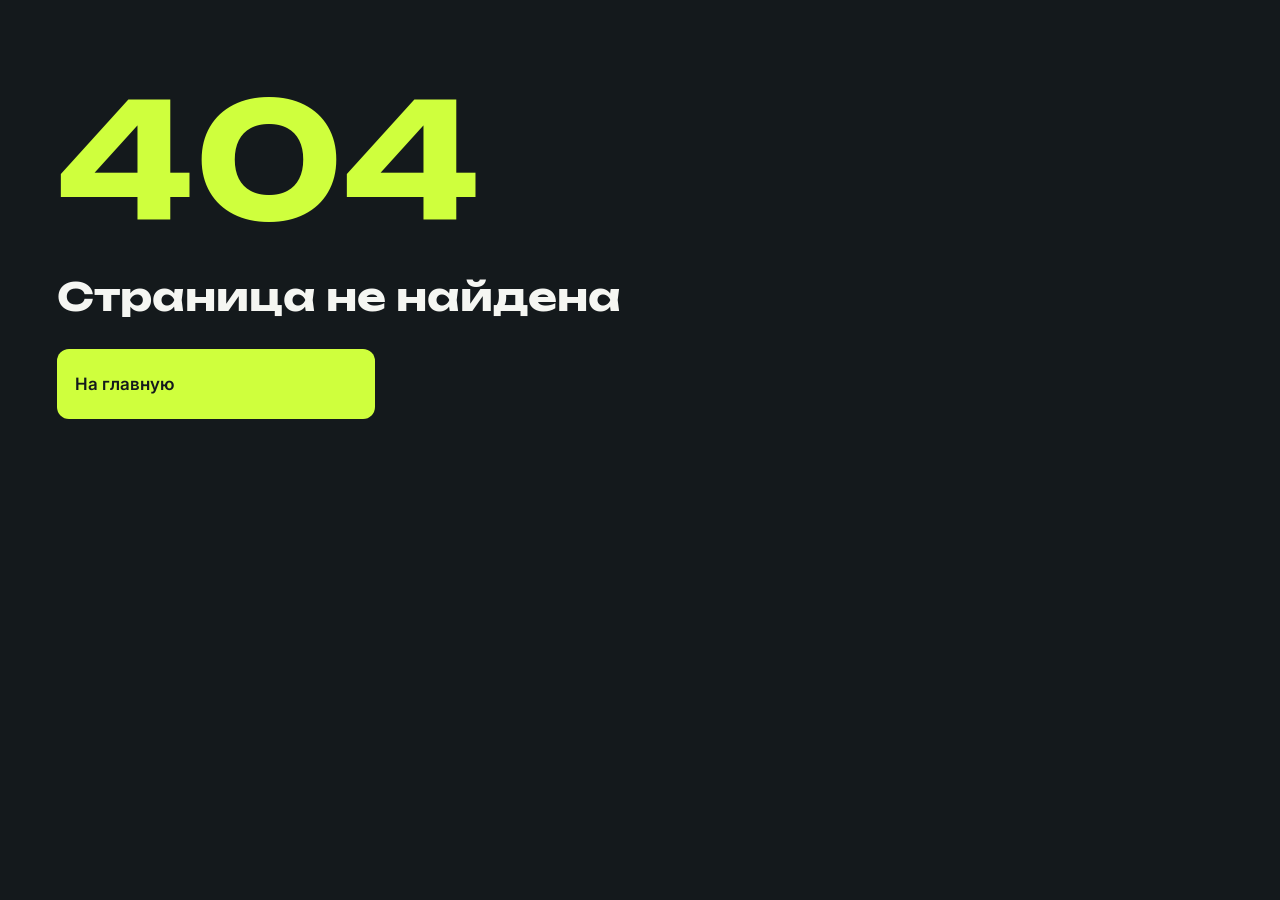
<file: index.html>
<!doctype html>
<html lang="ru">
  <head>
    <meta charset="UTF-8" />
    <meta name="viewport" content="width=device-width, initial-scale=1.0" />
    <meta name="format-detection" content="telephone=no" />
    <meta name="yandex-verification" content="025e51262a2c56b7" />
    <link rel="icon" type="image/png" sizes="32x32" href="/images/brand/favicon-light.png" media="(prefers-color-scheme: light)" />
    <link rel="icon" type="image/png" sizes="32x32" href="/images/brand/favicon-dark.png" media="(prefers-color-scheme: dark)" />
    <link rel="apple-touch-icon" type="image/png" href="/images/brand/apple-touch-icon.png" />
    <link rel="icon" type="image/png" sizes="192x192" href="/images/brand/apple-touch-icon.png" />
    <title>Фулфилмент FBS для Wildberries и Ozon — от 25 ₽ | NCG Company</title>
    <script type="module" crossorigin src="/assets/index-Cs10r6uh.js"></script>
    <link rel="modulepreload" crossorigin href="/assets/jsx-runtime-BX5dh3L7.js">
    <link rel="modulepreload" crossorigin href="/assets/chunk-OB3PAWPO-DaydUp9I.js">
    <link rel="stylesheet" crossorigin href="/assets/index-CHN2vRrB.css">
  </head>
  <body>
    <div id="root"></div>
  </body>
</html>
</file>
<file: assets/index-CHN2vRrB.css>
html,body,#root{min-height:100%}body{background:#14191c;margin:0}.site{min-height:100vh}.page-loading{text-align:center;flex-direction:column;justify-content:center;align-items:center;gap:24px;min-height:60vh;padding:48px 24px;display:flex}@font-face{font-family:Inter;src:url(/fonts/Inter-variable.ttf)format("truetype");font-style:normal;font-weight:100 900;font-display:swap}@font-face{font-family:Unbounded;src:url(/fonts/Unbounded-Bold.woff2)format("woff2");font-style:normal;font-weight:700;font-display:swap}.site{--fh-bg:#14191c;--fh-card:#202629;--fh-input:#1b2225;--fh-line:#3b4347;--fh-ink:#f5f6f2;--fh-muted:#b9c1c3;--fh-accent:#cfff3d;--fh-gutter:clamp(24px, 4.4444vw, 64px);background:var(--fh-bg);color:var(--fh-ink);-webkit-font-smoothing:antialiased;overflow-wrap:break-word;font:400 15px/1.45 Inter,Arial,sans-serif;overflow-x:clip}.site *,.site :before,.site :after{box-sizing:border-box}.site :is(h1,h2,h3,p,ol,ul){margin:0;padding:0}.site a{color:inherit;text-decoration:none}.site button,.site input,.site select{font:inherit}.site button,.site summary{cursor:pointer}.site :is(a,button,input,select,summary):focus-visible{outline:2px solid var(--fh-accent);outline-offset:5px}.site :is(section,footer,main){scroll-margin-top:24px}.fh-container{width:calc(100% - var(--fh-gutter) * 2);max-width:1312px;margin-inline:auto}.fh-icon{object-fit:contain;flex:none;display:block}.fh-visually-hidden,.fh-honeypot{clip-path:inset(50%);white-space:nowrap;width:1px;height:1px;margin:-1px;position:absolute;overflow:hidden}.fh-skip-link{z-index:10;background:var(--fh-accent);padding:12px 18px;position:fixed;top:8px;left:16px;transform:translateY(-160%);color:var(--fh-bg)!important}.fh-skip-link:focus{transform:translateY(0)}.fh-header{z-index:5;background:var(--fh-bg);position:relative}.fh-header__inner{align-items:center;gap:28px;min-height:113px;padding-block:32px;display:flex}.fh-brand{flex:0 0 278px;align-items:start;gap:12px;display:flex}.fh-brand span{white-space:nowrap;font:700 17px/1.2 Unbounded,sans-serif}.fh-navigation{flex:1;align-items:center;gap:27px;font-size:13px;font-weight:600;display:flex}.fh-navigation a{white-space:nowrap}.fh-navigation a[aria-current=page],.fh-navigation a:hover{color:var(--fh-accent)}.fh-phone{background:var(--fh-accent);white-space:nowrap;border-radius:28px;flex:none;justify-content:center;align-items:center;width:212px;min-height:49px;padding:13px;font-size:16px;font-weight:600;display:flex;color:var(--fh-bg)!important}.fh-menu-toggle{display:none}.fh-button{background:var(--fh-accent);text-align:left;border:0;border-radius:12px;justify-content:space-between;align-items:center;gap:14px;width:318px;max-width:100%;min-height:70px;padding:22px 18px;font-size:17px;font-weight:600;line-height:1.45;transition:filter .16s,transform .16s;display:inline-flex;color:var(--fh-bg)!important}.fh-button:hover,.fh-phone:hover{filter:brightness(1.07)}.fh-button:active{transform:translateY(1px)}.fh-button:disabled{cursor:wait;opacity:.7}.fh-hero{isolation:isolate;min-height:660px;position:relative}.fh-hero__image,.fh-section-background{z-index:-2;object-fit:cover;width:100%;height:100%;position:absolute;inset:0}.fh-hero:before{content:"";z-index:-1;background:linear-gradient(90deg,#14191c80,#14191c70 55%,#14191c03);position:absolute;inset:0}.fh-hero__inner{padding-block:66px}.fh-hero__copy{flex-direction:column;align-items:start;gap:24px;width:800px;max-width:100%;display:flex}.fh-eyebrow{color:var(--fh-accent);font-size:11px;font-weight:600;line-height:1.45}.fh-hero .fh-eyebrow{font-size:12px}.fh-hero h1{width:790px;max-width:100%;font:700 44px/1.2 Unbounded,sans-serif}.fh-hero__description{width:680px;max-width:100%;color:var(--fh-muted);font-size:18px}.fh-hero__description p+p{margin-top:26px}.fh-hero .fh-button{width:348px}.fh-hero__note{color:var(--fh-muted);max-width:650px;font-size:11px}.fh-benefits{grid-template-columns:repeat(4,minmax(0,1fr));gap:32px;padding-block:42px;display:grid}.fh-benefit{align-items:start;gap:16px;font-size:14px;font-weight:600;display:flex}.fh-section{isolation:isolate;border:1px solid #2d3438;padding-block:64px;position:relative}.fh-section-grid{grid-template-columns:minmax(0,304px) minmax(0,880px);align-items:start;gap:48px;display:grid}.fh-section-grid>*{min-width:0}.fh-section-heading{flex-direction:column;align-items:start;gap:16px;min-width:0;display:flex}.fh-section-heading h2{overflow-wrap:normal;font:700 26px/1.2 Unbounded,sans-serif}.fh-section-heading>p:not(.fh-eyebrow){color:var(--fh-muted)}.fh-section-heading>.fh-button{margin-top:24px}.fh-cards{grid-template-columns:repeat(2,minmax(0,1fr));gap:16px;display:grid}.fh-card{border:1px solid var(--fh-line);background:var(--fh-card);border-radius:18px;flex-direction:column;align-items:start;gap:14px;min-width:0;min-height:187px;padding:24px;display:flex}.fh-card h3{font-size:20px;font-weight:600;line-height:1.45}.fh-card p{color:var(--fh-muted)}.fh-note{color:var(--fh-muted);font-size:12px}.fh-tariffs__content{flex-direction:column;align-items:start;gap:24px;min-width:0;display:flex}.fh-table-wrap{background:var(--fh-card);border-radius:16px;width:100%;overflow:hidden}.fh-table-wrap table{border-collapse:collapse;table-layout:fixed;width:100%;font-size:15px}.fh-table-wrap :is(th,td){text-align:left;overflow-wrap:normal;padding:16px;font-weight:400}.fh-table-wrap thead th{font-weight:600}.fh-table-wrap thead,.fh-table-wrap tbody tr:nth-child(2n){background:var(--fh-input)}.fh-table-wrap tbody tr:nth-child(odd){background:#222a2d}.fh-table-wrap tr.fh-tariff-featured{color:var(--fh-bg);background:var(--fh-accent)!important}.fh-table-wrap tr.fh-tariff-featured :is(th,td){font-weight:600}.fh-contact{z-index:1;padding-block:64px;position:relative}.fh-contact__panel{border:1px solid var(--fh-line);background:var(--fh-card);border-radius:24px;grid-template-columns:minmax(0,330px) minmax(0,490px) minmax(0,300px);align-items:start;gap:40px;max-width:1274px;padding:36px;display:grid}.fh-contact h2{font-size:27px}.fh-contact .fh-section-heading{gap:18px}.fh-contact .fh-section-heading>p:not(.fh-eyebrow){font-size:16px}.fh-form{flex-direction:column;gap:16px;min-width:0;display:flex;position:relative}.fh-form__fields{grid-template-columns:repeat(2,minmax(0,1fr));gap:16px;display:grid}.fh-form label{flex-direction:column;gap:7px;min-width:0;font-size:12px;font-weight:600;display:flex}.fh-form :is(input,select){background:var(--fh-input);width:100%;min-width:0;min-height:50px;color:var(--fh-ink);border:1px solid #465157;border-radius:9px;padding:14px;font-size:14px;font-weight:400;line-height:1.45;display:block}.fh-form input::placeholder{color:var(--fh-muted);opacity:1}.fh-form select{color:var(--fh-muted);padding-right:20px}.fh-form input[type=number]{appearance:textfield}.fh-form input::-webkit-outer-spin-button{-webkit-appearance:none;margin:0}.fh-form input::-webkit-inner-spin-button{-webkit-appearance:none;margin:0}.fh-form .fh-button{width:100%;font-size:17px;font-weight:600}.fh-form__policy{color:var(--fh-muted);font-size:10px}.fh-form__policy a:hover{text-decoration:underline}.fh-form__success,.fh-form__error{border-radius:9px;padding:12px;font-size:14px}.fh-form__success{background:var(--fh-accent);color:var(--fh-bg)}.fh-form__error{color:#fff;background:#5c2626}.fh-form__error a{text-decoration:underline}.fh-contacts{min-width:0;color:var(--fh-muted);flex-direction:column;gap:16px;font-size:14px;font-style:normal;display:flex}.fh-contacts h3{color:var(--fh-ink);font-size:15px;font-weight:600}.fh-contacts h3:first-child{font-size:16px}.fh-contacts div>a{overflow-wrap:anywhere;display:block}.fh-contacts__phone{font-size:20px;font-weight:600;color:var(--fh-ink)!important}.fh-contacts a:hover{color:var(--fh-accent)}.fh-legal{color:var(--fh-muted);grid-template-columns:292fr 480fr 240fr 180fr;gap:40px;margin-top:24px;font-size:11px;display:grid}.fh-legal a:hover{color:var(--fh-ink);text-decoration:underline}@media (width>=1441px){.fh-hero__image{object-position:center}}@media (width>=1100px){.fh-section-heading>.fh-button{max-width:calc(100% + 24px)}}@media (width<=1279px){.fh-brand{flex-basis:220px}.fh-header__inner,.fh-navigation{gap:20px}.fh-phone{width:auto}.fh-section-grid{grid-template-columns:minmax(0,1fr) minmax(0,2.65fr);gap:32px}.fh-section-heading h2{font-size:24px}.fh-contact__panel{grid-template-columns:minmax(0,1fr) minmax(0,1.5fr);gap:32px}.fh-contacts{grid-column:1/-1;grid-template-columns:1fr 1fr;align-items:start;display:grid}.fh-contacts h3:first-child{grid-column:1}.fh-contacts__phone{grid-row:2}.fh-contacts>div{grid-row:3}.fh-contacts h3:not(:first-child){grid-area:1/2}.fh-contacts>p{grid-area:2/2/span 2}.fh-legal{grid-template-columns:1fr 1.8fr 1fr 1fr;gap:20px}}@media (width<=1099px){.fh-header__inner{min-height:88px;padding-block:20px}.fh-brand{margin-right:auto}.fh-menu-toggle{border:1px solid var(--fh-line);background:var(--fh-card);border-radius:9px;flex-direction:column;flex:none;order:3;justify-content:center;gap:5px;width:44px;height:44px;padding:10px;display:flex}.fh-menu-toggle span{background:var(--fh-ink);width:22px;height:2px}.fh-navigation{padding:20px var(--fh-gutter) 28px;background:var(--fh-bg);border-bottom:1px solid var(--fh-line);font-size:16px;display:none;position:absolute;top:100%;left:0;right:0}.fh-navigation--open{grid-template-columns:repeat(4,1fr);gap:12px;display:grid}.fh-navigation a{padding-block:12px}.fh-hero h1{font-size:38px}.fh-hero__copy{max-width:85%}.fh-benefits{grid-template-columns:repeat(2,minmax(0,1fr))}.fh-section-grid{grid-template-columns:minmax(0,1fr);gap:32px}.fh-section-heading{max-width:600px}.fh-section-heading h2{font-size:28px}.fh-section-heading h2 br+br{display:none}.fh-section-heading h2 br+br:after{content:" "}.fh-section-heading>.fh-button{margin-top:8px}}@media (width<=767px){.site{--fh-gutter:24px}.fh-header__inner{flex-wrap:wrap;gap:12px;min-height:80px;padding-block:18px}.fh-brand{flex-basis:auto;align-items:center;gap:10px}.fh-brand span{font-size:14px}.fh-phone{min-height:42px;padding:10px 13px;font-size:13px}.fh-navigation--open{grid-template-columns:repeat(2,1fr)}.fh-hero{min-height:700px}.fh-hero__inner{padding-block:44px 200px}.fh-hero__copy{gap:22px;max-width:100%}.fh-hero h1{font-size:clamp(25px,4.8vw,35px)}.fh-hero__description{font-size:16px}.fh-hero__description p+p{margin-top:20px}.fh-hero__image{object-position:68% bottom}.fh-hero:before{background:linear-gradient(#14191cf0,#14191cdb 55%,#14191c24)}.fh-hero__note{font-size:11px}.fh-benefits{gap:24px 18px;padding-block:30px}.fh-benefit{gap:12px;font-size:12px}.fh-benefit p br{display:none}.fh-section{padding-block:44px}.fh-section-heading h2{font-size:25px}.fh-cards{gap:16px}.fh-card{min-height:0;padding:22px}.fh-card h3{font-size:18px}.fh-table-wrap table{font-size:13px}.fh-table-wrap :is(th,td){padding:15px 12px}.fh-contact{padding-block:40px}.fh-contact__panel{border-radius:20px;grid-template-columns:minmax(0,1fr);gap:32px;padding:24px}.fh-contact h2{font-size:25px}.fh-contacts{gap:14px}.fh-contacts__phone{font-size:18px}.fh-legal{grid-template-columns:1fr 1fr;gap:18px 24px}}@media (width<=479px){.site{--fh-gutter:20px}.fh-header__inner{padding-block:16px 12px}.fh-brand{flex:1}.fh-phone{order:4;justify-content:center;width:100%}.fh-brand span{font-size:13px}.fh-hero .fh-eyebrow{font-size:10px}.fh-hero h1{font-size:clamp(23px,6.1vw,29px);line-height:1.25}.fh-hero__inner{padding-top:36px;padding-bottom:170px}.fh-button,.fh-hero .fh-button{width:100%;font-size:16px}.fh-benefits{grid-template-columns:1fr;gap:22px}.fh-benefit{align-items:center;font-size:14px}.fh-section-heading h2,.fh-contact h2{font-size:23px}.fh-cards{grid-template-columns:minmax(0,1fr)}.fh-table-wrap table{font-size:11px}.fh-table-wrap :is(th,td){padding:14px 7px}.fh-contact__panel{padding:22px 18px}.fh-form__fields{grid-template-columns:minmax(0,1fr)}.fh-form :is(input,select){font-size:16px}.fh-form__policy{font-size:11px}.fh-contacts{display:flex}.fh-legal{grid-template-columns:minmax(0,1fr);gap:14px;font-size:12px}}@media (prefers-reduced-motion:reduce){.site *,.site :before,.site :after{scroll-behavior:auto;transition:none}}.page-home .fh-service{transition:border-color .16s}.page-home .fh-service:hover{border-color:var(--fh-accent)}.page-home .fh-reviews{min-height:368px}.page-home .fh-reviews__content{flex-direction:column;align-items:start;gap:27px;display:flex}.page-home .fh-reviews__cards{grid-template-columns:repeat(3,minmax(0,235px));gap:48px;width:min(100%,801px);display:grid}.page-home .fh-review{min-height:156px;display:block}.page-home .fh-review:hover{border-color:var(--fh-accent)}.page-home .fh-results{min-height:476px}.page-home .fh-results__cards{opacity:.9}.page-home .fh-results__cards .fh-card{min-height:165px}.page-home .fh-cases{grid-template-columns:repeat(3,minmax(0,1fr))}.page-home .fh-cases .fh-card{min-height:209px}.page-home .fh-cases__note{margin-top:24px!important}.page-home .fh-tariffs{min-height:716px}.page-home .fh-tariffs>.fh-section-background{opacity:.5}.page-home .fh-tariffs__notes p+p{margin-top:17px}.page-home .fh-tariffs .fh-button{width:388px}.page-home .fh-consultation{padding-block:0}.page-home .fh-consultation__inner{min-height:577px;padding-block:64px;position:relative}.page-home .fh-consultation .fh-section-heading{z-index:1;width:552px;max-width:48%;position:relative}.page-home .fh-consultation h2{font-size:40px}.page-home .fh-consultation__copy{z-index:1;width:565px;max-width:48%;color:var(--fh-muted);background:#2026297d;border-radius:12px;margin-top:20px;margin-left:-12px;padding:22px;position:relative}.page-home .fh-consultation__copy p+p{margin-top:22px}.page-home .fh-consultation__action{z-index:2;width:345px;min-height:70px;padding-block:18px;font-size:21px;position:absolute;top:83px;right:0}.page-home .fh-consultation__truck{width:955px;max-width:75%;height:auto;position:absolute;bottom:-8px;right:-132px}.page-home .fh-first-delivery{min-height:421px}.site.page-home .fh-delivery-steps{gap:34px 48px;padding-inline:95px 13px;list-style:none}.page-home .fh-delivery-steps .fh-card{border:0;border-radius:12px;gap:12px;min-height:140px;padding:22px}.page-home .fh-delivery-steps h3{font-size:18px}.page-home .fh-first-delivery .fh-section-heading{width:388px;max-width:100%}.page-home .fh-first-delivery .fh-section-heading h2{font-size:26px}.page-home .fh-first-delivery .fh-button{width:388px}.page-home .fh-faq{min-height:900px;padding-bottom:104px}.page-home .fh-faq__list{flex-direction:column;gap:24px;display:flex}.page-home .fh-faq details{background:var(--fh-card);border-radius:12px}.page-home .fh-faq summary{padding:22px;font-size:18px;font-weight:600;list-style:none}.page-home .fh-faq summary::-webkit-details-marker{display:none}.page-home .fh-faq summary::marker{content:""}.page-home .fh-faq details[open] summary{color:var(--fh-accent)}.page-home .fh-faq details>p{color:var(--fh-muted);padding:0 22px 22px}.page-home .fh-faq__boxes{z-index:-1;width:451px;height:auto;position:absolute;bottom:-30px;left:calc(50% - min(100%,1440px)/2 - 66px)}@media (width>=1441px){.page-home .fh-consultation__truck{right:-80px}}@media (width<=1279px){.page-home .fh-faq__boxes{width:min(451px, calc(var(--fh-gutter) + (100% - var(--fh-gutter) * 2 - 34px) / 3.65 + 82px))}.page-home .fh-reviews__cards{gap:24px}.site.page-home .fh-delivery-steps{gap:20px;padding-inline:0}}@media (width<=1099px){.page-home .fh-reviews__cards{grid-template-columns:repeat(3,1fr);width:100%}.page-home .fh-consultation h2{font-size:32px}.page-home .fh-consultation .fh-section-heading,.page-home .fh-consultation__copy{max-width:55%}.page-home .fh-consultation__truck{max-width:75%;right:-150px}.page-home .fh-consultation__action{width:260px;font-size:17px}.page-home .fh-faq{min-height:auto;padding-bottom:300px}.page-home .fh-faq__boxes{width:min(451px,100% + 66px);left:-66px}}@media (width<=767px){.page-home .fh-first-delivery .fh-section-heading h2{font-size:25px}.page-home .fh-cases{grid-template-columns:1fr}.page-home .fh-cases .fh-card{min-height:0}.page-home .fh-reviews__cards{gap:12px}.page-home .fh-review{min-height:130px}.page-home .fh-results__cards .fh-card{min-height:0}.page-home .fh-results>.fh-section-background{object-position:65% center}.page-home .fh-results:before{content:"";z-index:-1;background:#14191c99;position:absolute;inset:0}.page-home .fh-tariffs{min-height:0}.page-home .fh-tariffs>.fh-section-background{object-position:70% center;opacity:.28}.page-home .fh-consultation{padding-block:0}.page-home .fh-consultation__inner{flex-direction:column;align-items:start;min-height:0;padding-block:44px 0;display:flex}.page-home .fh-consultation .fh-section-heading{width:100%;max-width:100%}.page-home .fh-consultation h2{font-size:30px}.page-home .fh-consultation__copy{width:100%;max-width:100%;margin:24px 0;padding:20px}.page-home .fh-consultation__action{width:345px;position:relative;top:auto;right:auto}.page-home .fh-consultation__truck{margin-inline:-24px;width:calc(100% + 48px);max-width:none;margin-top:16px;position:relative;bottom:auto;right:auto}.page-home .fh-first-delivery .fh-section-heading{width:auto;max-width:100%}.site.page-home .fh-delivery-steps{gap:16px}.page-home .fh-faq{padding-bottom:300px}.page-home .fh-faq__list{gap:16px}.page-home .fh-faq summary{padding:20px;font-size:16px}.page-home .fh-faq details>p{padding-inline:20px}}@media (width<=479px){.page-home .fh-consultation__action{width:100%}.page-home .fh-first-delivery .fh-section-heading h2{font-size:23px}.page-home .fh-reviews__cards{gap:10px}.page-home .fh-review{border-radius:12px;min-height:110px;padding:12px}.page-home .fh-consultation h2{font-size:27px}.page-home .fh-faq{padding-bottom:300px}}
</file>
